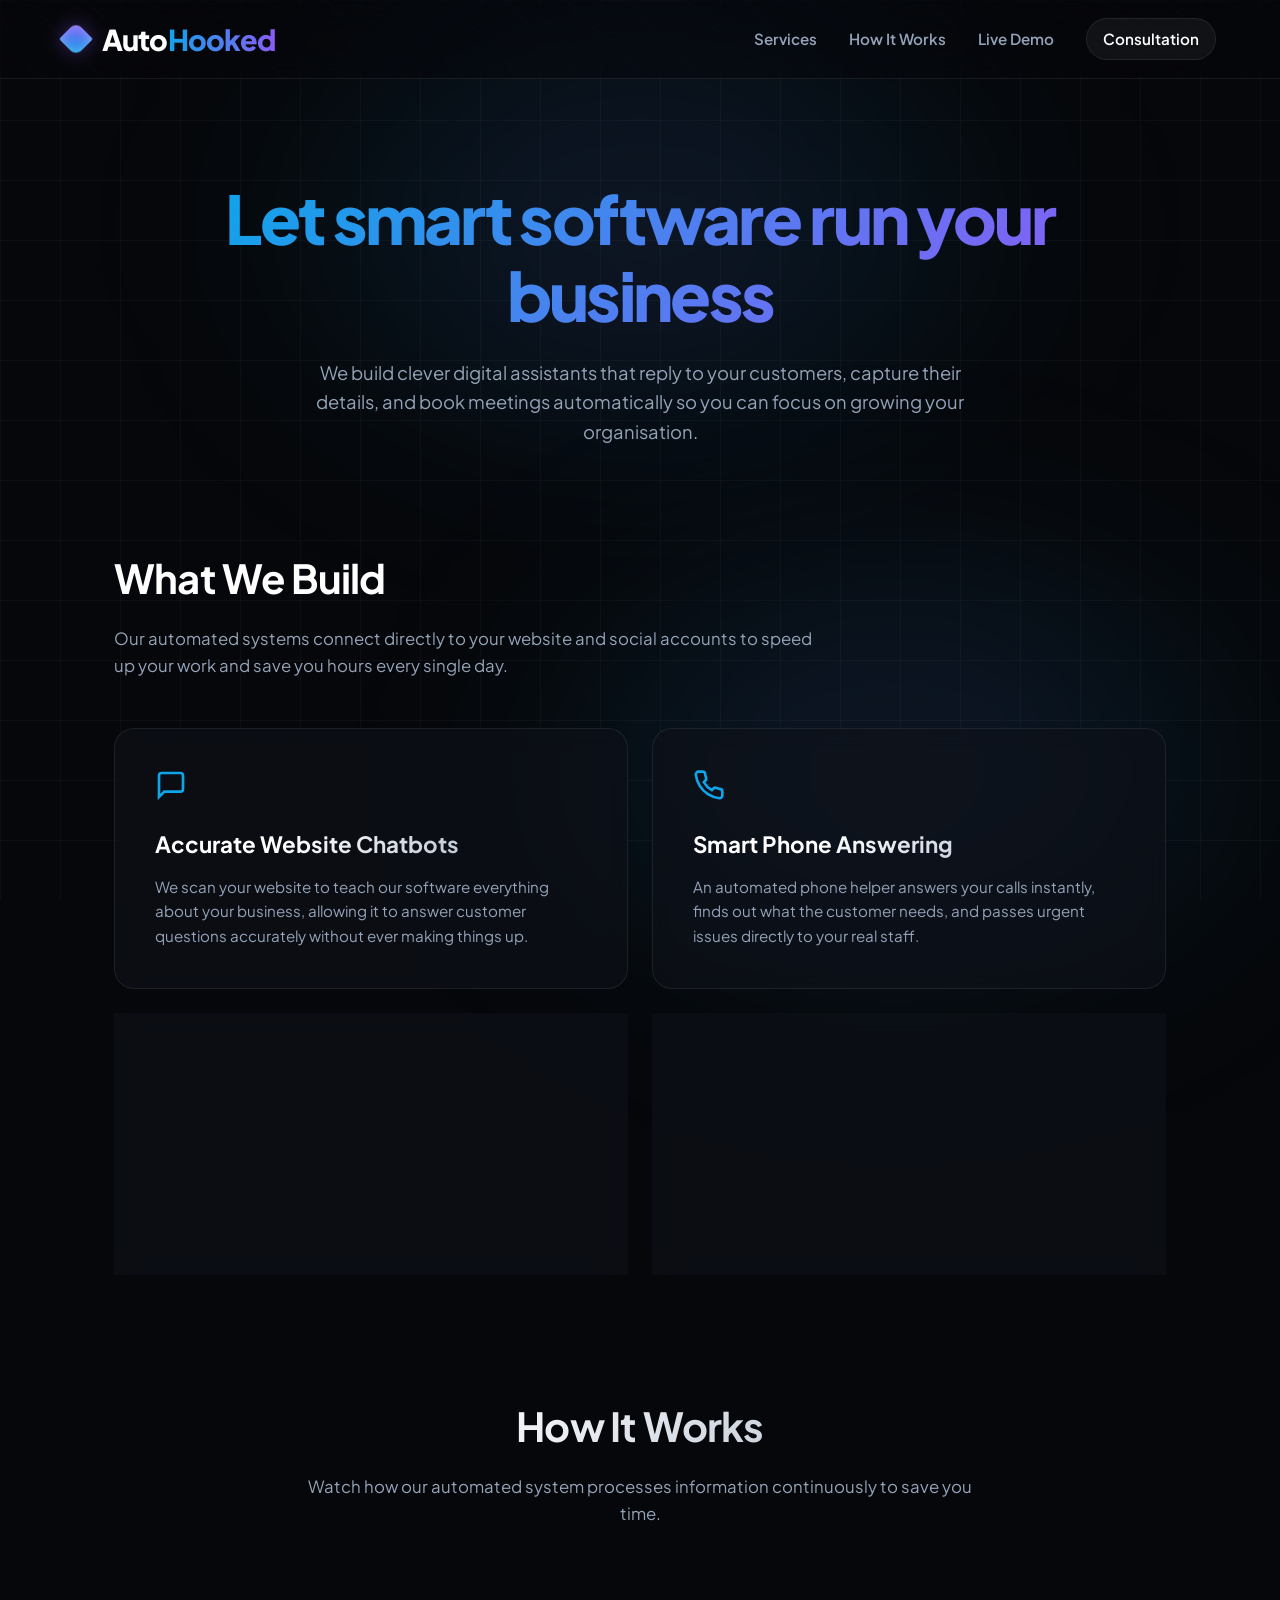
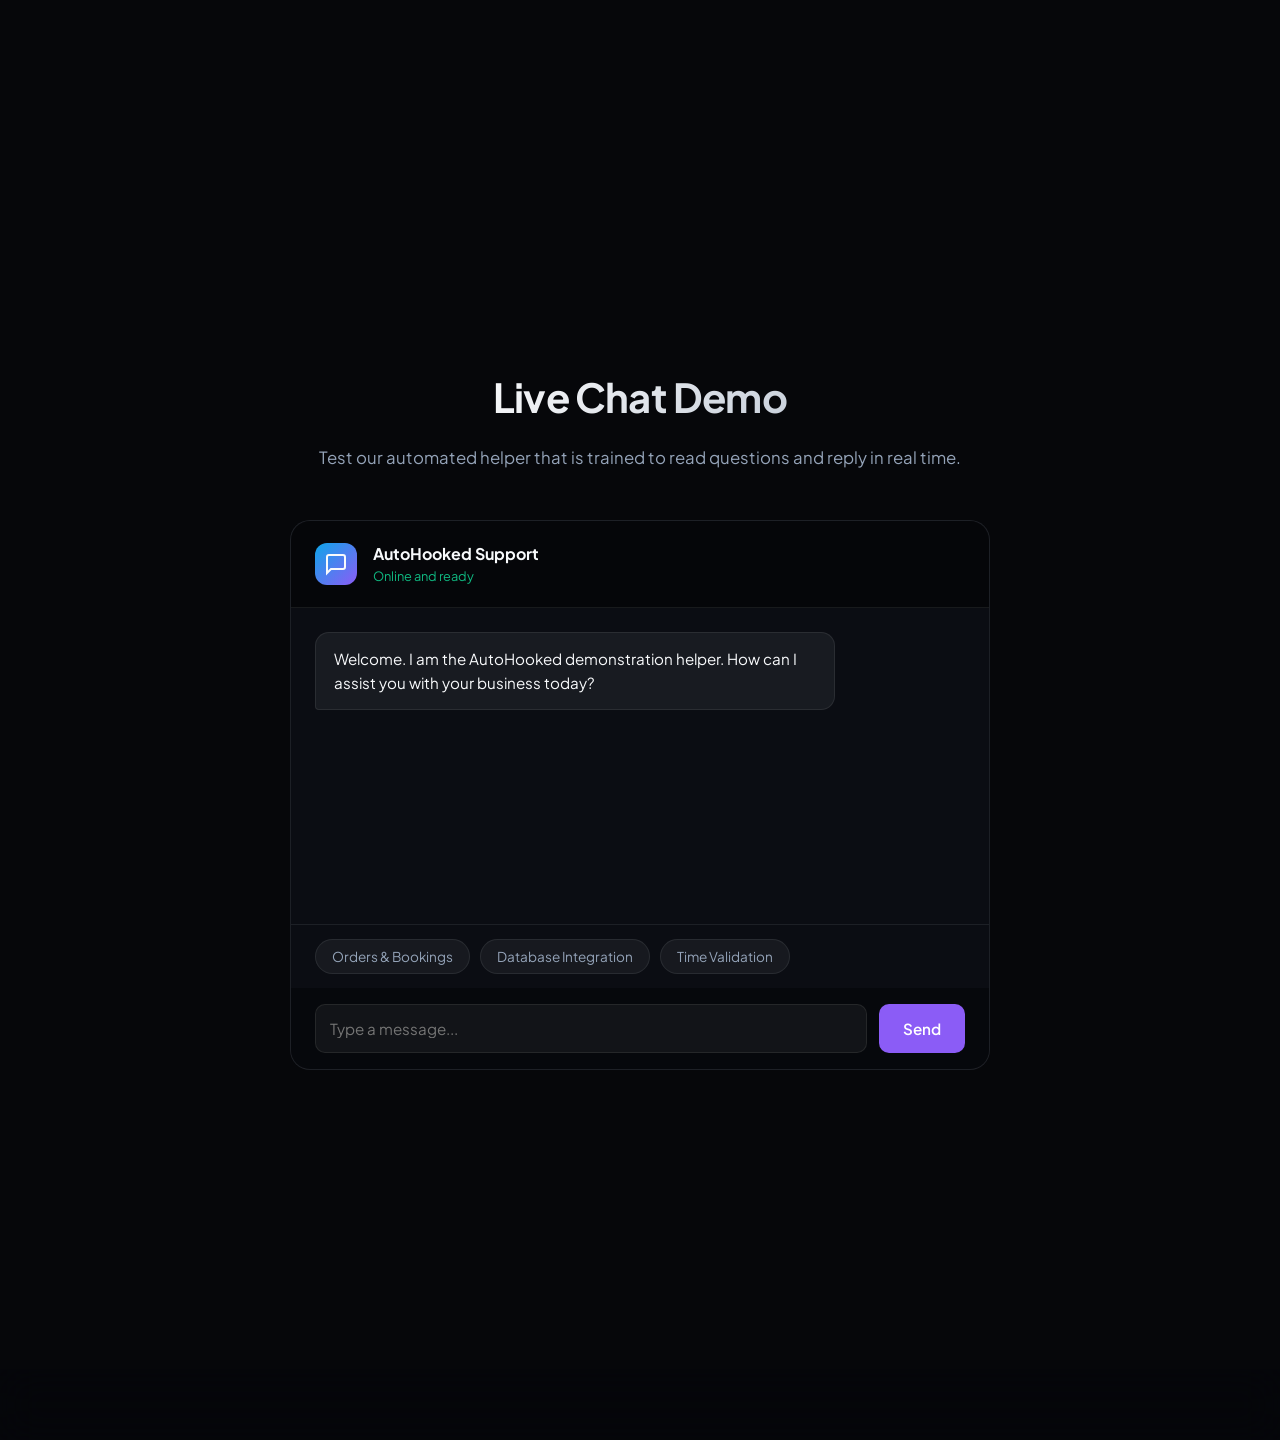
<file: index.html>
<!DOCTYPE html>
<html lang="en-AU">
<head>
  <meta charset="UTF-8">
  <meta name="viewport" content="width=device-width, initial-scale=1.0">
  <title>AutoHooked | Smart Software Helpers</title>
  <link href="https://fonts.googleapis.com/css2?family=Plus+Jakarta+Sans:wght@300;400;500;600;700;800&display=swap" rel="stylesheet">
  <link rel="stylesheet" href="styles.css">
  <link rel="icon" type="image/png" href="favicon.png">
  <style>
    .mobile-menu-btn {
      display: none;
      background: none;
      border: none;
      cursor: pointer;
      color: inherit;
      padding: 8px;
    }
    
    @media (max-width: 768px) {
      .nav-wrap {
        display: flex;
        flex-wrap: wrap;
        justify-content: space-between;
        align-items: center;
        position: relative;
        width: 100%;
      }
      .mobile-menu-btn {
        display: block;
      }
      .nav-items {
        display: none;
        width: 100%;
        flex-direction: column;
        gap: 1rem;
        padding: 1rem 0;
        text-align: center;
      }
      .nav-items.active {
        display: flex;
      }
    }
  </style>
</head>
<body>
  <div class="grid-bg">
    <div class="gradient-glow top-glow"></div>
    <div class="gradient-glow bottom-glow"></div>
  </div>

  <nav class="top-nav">
    <div class="nav-wrap">
      <a href="#home" class="brand-logo">
        <span>Auto<span class="rainbow-text">Hooked</span></span>
      </a>
      
      <button class="mobile-menu-btn" onclick="toggleMenu()" aria-label="Toggle navigation">
        <svg viewBox="0 0 24 24" width="28" height="28" fill="none" stroke="currentColor" stroke-width="2" stroke-linecap="round" stroke-linejoin="round">
          <line x1="3" y1="12" x2="21" y2="12"></line>
          <line x1="3" y1="6" x2="21" y2="6"></line>
          <line x1="3" y1="18" x2="21" y2="18"></line>
        </svg>
      </button>

      <div class="nav-items" id="navItems">
        <a href="#services" class="nav-link">Services</a>
        <a href="#architecture" class="nav-link">How It Works</a>
        <a href="#demo" class="nav-link">Live Demo</a>
        <a href="book.html" class="nav-link nav-highlight">Consultation</a>
      </div>
    </div>
  </nav>

  <main id="home">
    <header class="hero-section">
      <h1 class="mega-title gradient-text-dynamic">Let smart software run your business</h1>
      <p class="hero-text float-element">We build clever digital assistants that reply to your customers, capture their details, and book meetings automatically so you can focus on growing your organisation.</p>
    </header>

    <section id="services" class="content-section">
      <h2 class="section-heading gradient-text bounce-element">What We Build</h2>
      <p class="section-subtext slide-in-element">Our automated systems connect directly to your website and social accounts to speed up your work and save you hours every single day.</p>
      
      <div class="services-grid">
        <div class="service-card float-1">
          <div class="card-icon smooth-hover">
            <svg width="32" height="32" viewBox="0 0 24 24" fill="none" stroke="currentColor" stroke-width="2"><path d="M21 15a2 2 0 0 1-2 2H7l-4 4V5a2 2 0 0 1 2-2h14a2 2 0 0 1 2 2z"></path></svg>
          </div>
          <h3 class="gradient-text">Accurate Website Chatbots</h3>
          <p>We scan your website to teach our software everything about your business, allowing it to answer customer questions accurately without ever making things up.</p>
        </div>
        <div class="service-card float-2">
          <div class="card-icon smooth-hover">
            <svg width="32" height="32" viewBox="0 0 24 24" fill="none" stroke="currentColor" stroke-width="2"><path d="M22 16.92v3a2 2 0 0 1-2.18 2 19.79 19.79 0 0 1-8.63-3.07 19.5 19.5 0 0 1-6-6 19.79 19.79 0 0 1-3.07-8.67A2 2 0 0 1 4.11 2h3a2 2 0 0 1 2 1.72 12.84 12.84 0 0 0 .7 2.81 2 2 0 0 1-.45 2.11L8.09 9.91a16 16 0 0 0 6 6l1.27-1.27a2 2 0 0 1 2.11-.45 12.84 12.84 0 0 0 2.81.7A2 2 0 0 1 22 16.92z"></path></svg>
          </div>
          <h3 class="gradient-text">Smart Phone Answering</h3>
          <p>An automated phone helper answers your calls instantly, finds out what the customer needs, and passes urgent issues directly to your real staff.</p>
        </div>
        <div class="service-card float-3">
          <div class="card-icon smooth-hover">
            <svg width="32" height="32" viewBox="0 0 24 24" fill="none" stroke="currentColor" stroke-width="2"><rect x="2" y="2" width="20" height="20" rx="5" ry="5"></rect><path d="M16 11.37A4 4 0 1 1 12.63 8 4 4 0 0 1 16 11.37z"></path><line x1="17.5" y1="6.5" x2="17.51" y2="6.5"></line></svg>
          </div>
          <h3 class="gradient-text">Social Media Helpers</h3>
          <p>We automate your direct messages across all platforms to guide buyers through your catalogue and collect contact details into your database safely.</p>
        </div>
        <div class="service-card float-4">
          <div class="card-icon smooth-hover">
            <svg width="32" height="32" viewBox="0 0 24 24" fill="none" stroke="currentColor" stroke-width="2"><rect x="3" y="4" width="18" height="18" rx="2" ry="2"></rect><line x1="16" y1="2" x2="16" y2="6"></line><line x1="8" y1="2" x2="8" y2="6"></line><line x1="3" y1="10" x2="21" y2="10"></line></svg>
          </div>
          <h3 class="gradient-text">Automatic Calendar Booking</h3>
          <p>All of our software tools can read your live availability and lock in client appointments automatically without causing any double bookings.</p>
        </div>
      </div>
    </section>

    <section id="architecture" class="content-section">
      <h2 class="section-heading gradient-text center-text bounce-element">How It Works</h2>
      <p class="section-subtext center-text slide-in-element">Watch how our automated system processes information continuously to save you time.</p>
      
      <div class="marquee-container">
        <div class="marquee-track">
          <div class="flashcard wobble-hover">
            <h3 class="gradient-text">1. Reading Your Data</h3>
            <p>Our system scans every page of your site and documents to learn all the facts about your business perfectly.</p>
          </div>
          <div class="flashcard wobble-hover">
            <h3 class="gradient-text">2. Finding Answers</h3>
            <p>Information is stored securely so the software can instantly look up the correct answers to any customer question.</p>
          </div>
          <div class="flashcard wobble-hover">
            <h3 class="gradient-text">3. Smart Memory</h3>
            <p>When customers ask questions, the software remembers what was said earlier to keep the conversation completely natural.</p>
          </div>
          <div class="flashcard wobble-hover">
            <h3 class="gradient-text">4. Taking Action</h3>
            <p>The system finally sends the correct response back to your website, phone line, or social media accounts instantly.</p>
          </div>
          <div class="flashcard wobble-hover">
            <h3 class="gradient-text">1. Reading Your Data</h3>
            <p>Our system scans every page of your site and documents to learn all the facts about your business perfectly.</p>
          </div>
          <div class="flashcard wobble-hover">
            <h3 class="gradient-text">2. Finding Answers</h3>
            <p>Information is stored securely so the software can instantly look up the correct answers to any customer question.</p>
          </div>
          <div class="flashcard wobble-hover">
            <h3 class="gradient-text">3. Smart Memory</h3>
            <p>When customers ask questions, the software remembers what was said earlier to keep the conversation completely natural.</p>
          </div>
          <div class="flashcard wobble-hover">
            <h3 class="gradient-text">4. Taking Action</h3>
            <p>The system finally sends the correct response back to your website, phone line, or social media accounts instantly.</p>
          </div>
        </div>
      </div>
    </section>

    <section id="demo" class="content-section demo-section">
      <h2 class="section-heading gradient-text center-text bounce-element">Live Chat Demo</h2>
      <p class="section-subtext center-text slide-in-element">Test our automated helper that is trained to read questions and reply in real time.</p>
      
      <div class="chat-interface glowing-box">
        <div class="chat-header">
          <div class="agent-info">
            <div class="agent-avatar pulse-avatar">
              <svg width="24" height="24" viewBox="0 0 24 24" fill="none" stroke="currentColor" stroke-width="2"><path d="M21 15a2 2 0 0 1-2 2H7l-4 4V5a2 2 0 0 1 2-2h14a2 2 0 0 1 2 2z"></path></svg>
            </div>
            <div>
              <div class="agent-name">AutoHooked Support</div>
              <div class="agent-status blink-status">Online and ready</div>
            </div>
          </div>
        </div>
        <div class="chat-body" id="chatBody">
          <div class="message ai-message pop-in">Welcome. I am the AutoHooked demonstration helper. How can I assist you with your business today?</div>
        </div>
        <div class="chat-suggestions">
          <button class="shake-hover" onclick="sendTest('How does the phone assistant handle orders and bookings?')">Orders &amp; Bookings</button>
          <button class="shake-hover" onclick="sendTest('How does it send caller data to our database?')">Database Integration</button>
          <button class="shake-hover" onclick="sendTest('How does time validation work for phone scheduling?')">Time Validation</button>
        </div>
        <form class="chat-input-area" onsubmit="handleChat(event)">
          <input type="text" id="chatInput" placeholder="Type a message..." autocomplete="off" required>
          <button type="submit" class="send-btn pulse-button">Send</button>
        </form>
      </div>
    </section>
  </main>

  <footer class="main-footer">
    <div class="footer-wrap">
      <p>&copy; Copyright 2026 AutoHooked, Inc. All rights reserved. Various trademarks held by their respective owners.</p>
    </div>
  </footer>

  <script>
    function toggleMenu() {
      document.getElementById('navItems').classList.toggle('active');
    }

    document.querySelectorAll('.nav-link').forEach(link => {
      link.addEventListener('click', () => {
        document.getElementById('navItems').classList.remove('active');
      });
    });

    const WORKER_URL = "https://autohooked-chat.radin-hadad2k8.workers.dev/";

    const systemPrompt = `You are the AutoHooked AI demo assistant. AutoHooked builds enterprise-grade AI automation, conversational systems, and high-performance smart software helpers for businesses.

When asked about our AI Phone Answering Assistant, highlight its core automated capabilities:
1. Automated Orders & Bookings: Takes customer orders, handles appointment or table scheduling, collects customer details one piece at a time, and verifies special instructions smoothly over the phone.
2. Direct Database & System Integration: Directly sends structured caller data, order line items, timestamps, and customer records straight into your integrated database, CRM, or backend workflows in real time.
3. Live Business Logic & Time Validation: Automatically checks your live availability and operating hours, calculates accurate pickup or preparation windows, and enforces necessary advance-notice rules before locking in any request.
4. Intelligent Call Handling: Answers calls instantly 24/7, answers customer questions accurately from your knowledge base, and routes complex or urgent issues to your real team.

AutoHooked also provides:
- Accurate Website Chatbots: Grounded in your business data to answer visitor inquiries without hallucinations.
- Social Media Helpers: Automated messaging across platforms to guide buyers and capture leads.
- Calendar Booking Automation: Real-time appointment scheduling that eliminates double-bookings.

Keep answers friendly, confident, and concise (under 3 sentences). Never provide raw links or URLs; if the user wants to get started or learn more, direct them to click the Consultation button in the top right.`;

    let chatHistory = [];

    function sendTest(text) {
      document.getElementById('chatInput').value = text;
      handleChat(new Event('submit'));
    }

    async function handleChat(e) {
      e.preventDefault();
      const input = document.getElementById('chatInput');
      const text = input.value.trim();
      if (!text) return;

      const chatBody = document.getElementById('chatBody');
      
      const userMsg = document.createElement('div');
      userMsg.className = 'message user-message pop-in';
      userMsg.textContent = text;
      chatBody.appendChild(userMsg);
      
      input.value = '';
      chatBody.scrollTop = chatBody.scrollHeight;

      chatHistory.push({ role: 'user', parts: [{ text: text }] });

      const typing = document.createElement('div');
      typing.className = 'message ai-message pop-in';
      typing.textContent = 'Reading your message...';
      chatBody.appendChild(typing);
      chatBody.scrollTop = chatBody.scrollHeight;

      try {
        const response = await fetch(WORKER_URL, {
          method: 'POST',
          headers: { 'Content-Type': 'application/json' },
          body: JSON.stringify({
            systemInstruction: {
              parts: [{ text: systemPrompt }]
            },
            contents: chatHistory
          })
        });

        if (!response.ok) throw new Error('API request failed');

        const data = await response.json();
        const reply = data.candidates?.[0]?.content?.parts?.[0]?.text || 'I am having trouble answering right now. Please try again.';

        chatHistory.push({ role: 'model', parts: [{ text: reply }] });
        typing.textContent = reply;
      } catch (err) {
        typing.textContent = 'Our live assistant is temporarily unavailable. Please try again shortly or use the Consultation button in the top right.';
      }

      chatBody.scrollTop = chatBody.scrollHeight;
    }
  </script>
</body>
</html>
</file>
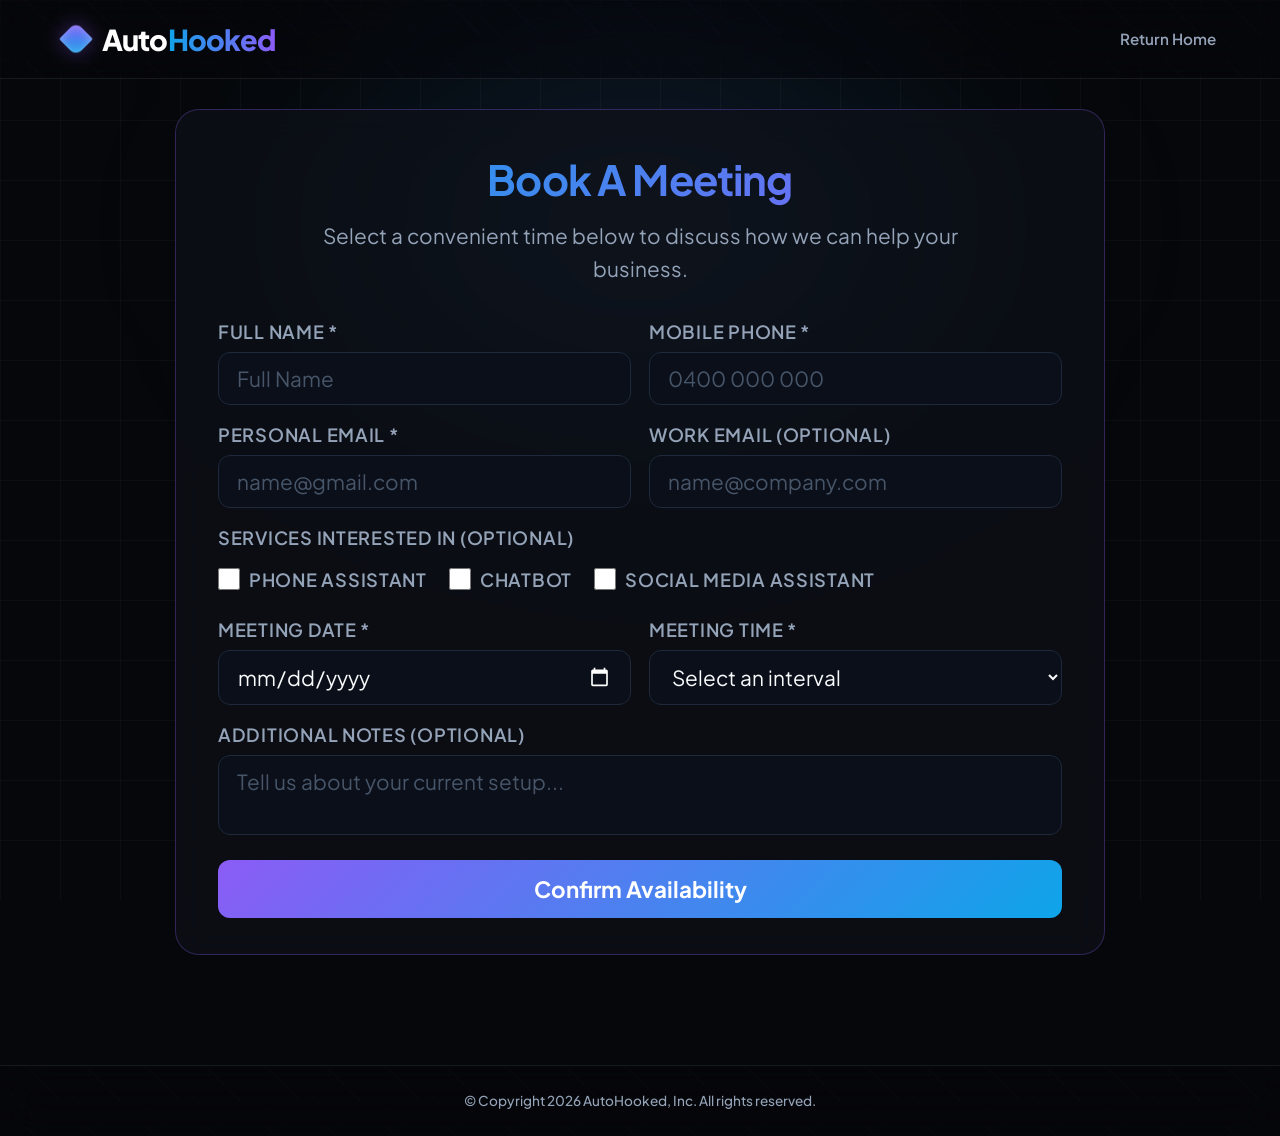
<file: book.html>
<!DOCTYPE html>
<html lang="en-AU">
<head>
  <meta charset="UTF-8">
  <meta name="viewport" content="width=device-width, initial-scale=1.0">
  <title>Book Consultation | AutoHooked</title>
  <link href="https://fonts.googleapis.com/css2?family=Plus+Jakarta+Sans:wght@300;400;500;600;700;800&display=swap" rel="stylesheet">
  <link rel="stylesheet" href="styles.css">
  <link rel="icon" type="image/png" href="favicon.png">
  <style>
    .booking-wrapper {
      padding: 30px 24px;
      min-height: calc(100vh - 120px);
      display: flex;
      align-items: center;
      justify-content: center;
    }
    .booking-panel {
      max-width: 930px;
      width: 100%;
      padding: 36px 42px;
    }
    .section-heading {
      font-size: 2.6rem;
      margin-bottom: 6px;
    }
    .hero-text {
      font-size: 1.3rem;
      margin-bottom: 24px;
      color: #94a3b8;
    }
    .clean-form {
      display: flex;
      flex-direction: column;
      gap: 15px;
    }
    .form-row {
      display: grid;
      grid-template-columns: 1fr 1fr;
      gap: 18px;
    }
    .form-group {
      display: flex;
      flex-direction: column;
      gap: 6px;
      margin: 0;
    }
    .form-group label {
      font-size: 1.14rem;
      font-weight: 600;
      letter-spacing: 0.04em;
      text-transform: uppercase;
      color: #94a3b8;
    }
    .form-group input,
    .form-group select,
    .form-group textarea {
      background-color: #0b0f19 !important;
      color: #f8fafc !important;
      border: 1px solid #1e293b !important;
      border-radius: 12px;
      padding: 12px 18px;
      font-size: 1.3rem;
      font-family: inherit;
      box-sizing: border-box;
      outline: none;
      transition: border-color 0.2s ease, box-shadow 0.2s ease;
    }
    .form-group input[type="date"] {
      color-scheme: dark;
      cursor: pointer;
    }
    .form-group input::placeholder,
    .form-group textarea::placeholder {
      color: #475569;
    }
    .form-group input:focus,
    .form-group select:focus,
    .form-group textarea:focus {
      border-color: #38bdf8 !important;
      box-shadow: 0 0 0 3px rgba(56, 189, 248, 0.15);
    }
    .input-error {
      border-color: #ef4444 !important;
      box-shadow: 0 0 0 3px rgba(239, 68, 68, 0.15) !important;
    }
    .checkbox-inline-group {
      display: flex;
      flex-wrap: wrap;
      gap: 22px;
      padding: 6px 0;
    }
    .checkbox-item {
      display: inline-flex;
      align-items: center;
      gap: 9px;
      font-size: 1.23rem;
      color: #cbd5e1;
      cursor: pointer;
      text-transform: none;
    }
    .checkbox-item input {
      accent-color: #0284c7;
      width: 22px;
      height: 22px;
      margin: 0;
      cursor: pointer;
    }
    .submit-btn {
      margin-top: 10px;
      padding: 15px 24px;
      font-size: 1.4rem;
      border-radius: 12px;
      cursor: pointer;
    }
    .submit-btn:disabled {
      opacity: 0.6;
      cursor: not-allowed;
    }
    .status-msg {
      display: none;
      text-align: center;
      font-size: 1.15rem;
      padding: 12px;
      border-radius: 10px;
      margin-top: 10px;
      line-height: 1.5;
    }
    .status-success {
      background: rgba(34, 197, 94, 0.15);
      border: 1px solid #22c55e;
      color: #4ade80;
    }
    .status-error {
      background: rgba(239, 68, 68, 0.15);
      border: 1px solid #ef4444;
      color: #f87171;
    }
    @media (max-width: 768px) {
      .form-row {
        grid-template-columns: 1fr;
      }
      .booking-panel {
        padding: 24px 18px;
      }
      .nav-items {
        display: flex !important;
      }
    }
  </style>
</head>
<body class="centered-layout">
  <div class="grid-bg">
    <div class="gradient-glow top-glow"></div>
  </div>

  <nav class="top-nav">
    <div class="nav-wrap">
      <a href="index.html" class="brand-logo">
        <span>Auto<span class="rainbow-text">Hooked</span></span>
      </a>
      <div class="nav-items">
        <a href="index.html" class="nav-link">Return Home</a>
      </div>
    </div>
  </nav>

  <main class="booking-wrapper">
    <div class="booking-panel glowing-box zoom-in">
      <h1 class="section-heading gradient-text-dynamic text-center bounce-element">Book A Meeting</h1>
      <p class="hero-text text-center slide-in-element">Select a convenient time below to discuss how we can help your business.</p>
      
      <form id="bookingForm" class="clean-form" novalidate>
        <div class="form-row">
          <div class="form-group slide-in-right-1">
            <label>Full Name *</label>
            <input type="text" id="fullName" name="fullName" required placeholder="Full Name" class="input-focus-anim">
          </div>
          <div class="form-group slide-in-right-1">
            <label>Mobile Phone *</label>
            <input type="tel" id="phone" name="phone" required placeholder="0400 000 000" class="input-focus-anim">
          </div>
        </div>

        <div class="form-row">
          <div class="form-group slide-in-right-2">
            <label>Personal Email *</label>
            <input type="email" id="email" name="email" required placeholder="name@gmail.com" class="input-focus-anim">
          </div>
          <div class="form-group slide-in-right-2">
            <label>Work Email (optional)</label>
            <input type="email" id="workEmail" name="workEmail" placeholder="name@company.com" class="input-focus-anim">
          </div>
        </div>

        <div class="form-group slide-in-right-2">
          <label>Services Interested In (optional)</label>
          <div class="checkbox-inline-group">
            <label class="checkbox-item">
              <input type="checkbox" name="services" value="Phone Assistant">
              Phone Assistant
            </label>
            <label class="checkbox-item">
              <input type="checkbox" name="services" value="ChatBot">
              ChatBot
            </label>
            <label class="checkbox-item">
              <input type="checkbox" name="services" value="Social Media Assistant">
              Social Media Assistant
            </label>
          </div>
        </div>

        <div class="form-row">
          <div class="form-group slide-in-right-3">
            <label>Meeting Date *</label>
            <input type="date" id="meetingDate" name="meetingDate" required class="input-focus-anim" onclick="this.showPicker && this.showPicker()">
          </div>
          <div class="form-group slide-in-right-3">
            <label>Meeting Time *</label>
            <select id="meetingTime" name="meetingTime" required class="time-dropdown input-focus-anim">
              <option value="" disabled selected>Select an interval</option>
              <option value="10:00 AM">10:00 AM</option>
              <option value="10:30 AM">10:30 AM</option>
              <option value="11:00 AM">11:00 AM</option>
              <option value="11:30 AM">11:30 AM</option>
              <option value="12:00 PM">12:00 PM</option>
              <option value="12:30 PM">12:30 PM</option>
              <option value="1:00 PM">1:00 PM</option>
              <option value="1:30 PM">1:30 PM</option>
              <option value="2:00 PM">2:00 PM</option>
              <option value="2:30 PM">2:30 PM</option>
              <option value="3:00 PM">3:00 PM</option>
              <option value="3:30 PM">3:30 PM</option>
              <option value="4:00 PM">4:00 PM</option>
              <option value="4:30 PM">4:30 PM</option>
              <option value="5:00 PM">5:00 PM</option>
              <option value="5:30 PM">5:30 PM</option>
              <option value="6:00 PM">6:00 PM</option>
            </select>
          </div>
        </div>

        <div class="form-group slide-in-right-4">
          <label>Additional Notes (optional)</label>
          <textarea name="notes" rows="2" placeholder="Tell us about your current setup..." class="input-focus-anim" style="resize: none;"></textarea>
        </div>

        <button type="submit" id="submitBtn" class="submit-btn full-width pulse-button">Confirm Availability</button>
        <div id="statusMessage" class="status-msg"></div>
      </form>
    </div>
  </main>

  <footer class="main-footer">
    <div class="footer-wrap">
      <p>&copy; Copyright 2026 AutoHooked, Inc. All rights reserved.</p>
    </div>
  </footer>

  <script>
    const CLOUDFLARE_WORKER_URL = 'https://verification.radin-hadad2k8.workers.dev';
    const BOOKING_WORKER_URL = 'https://autohooked-consult.radin-hadad2k8.workers.dev';
    const dateInput = document.getElementById('meetingDate');
    const form = document.getElementById('bookingForm');
    const submitBtn = document.getElementById('submitBtn');
    const statusMsg = document.getElementById('statusMessage');

    const tomorrow = new Date();
    tomorrow.setDate(tomorrow.getDate() + 1);
    const yyyy = tomorrow.getFullYear();
    const mm = String(tomorrow.getMonth() + 1).padStart(2, '0');
    const dd = String(tomorrow.getDate()).padStart(2, '0');
    dateInput.min = `${yyyy}-${mm}-${dd}`;

    const inputsToValidate = ['phone', 'email', 'workEmail'];
    inputsToValidate.forEach(id => {
      document.getElementById(id).addEventListener('input', function() {
        this.classList.remove('input-error');
      });
    });

    function isValidPhone(phone) {
      const phoneRegex = /^[\+]?[(]?[0-9]{3}[)]?[-\s\.]?[0-9]{3}[-\s\.]?[0-9]{4,6}$/;
      return phoneRegex.test(phone.replace(/[\s-]/g, ''));
    }

    function isValidEmail(email) {
      const emailRegex = /^[^\s@]+@[^\s@]+\.[^\s@]+$/;
      return emailRegex.test(email);
    }

    form.addEventListener('submit', async (e) => {
      e.preventDefault();
      
      const phoneInput = document.getElementById('phone');
      const emailInput = document.getElementById('email');
      const workEmailInput = document.getElementById('workEmail');
      let hasError = false;
      let errorMsg = '';

      if (!isValidPhone(phoneInput.value)) {
        phoneInput.classList.add('input-error');
        errorMsg = 'Please enter a valid phone number.';
        hasError = true;
      }

      if (!isValidEmail(emailInput.value)) {
        emailInput.classList.add('input-error');
        errorMsg = errorMsg || 'Please enter a valid personal email address.';
        hasError = true;
      }

      if (workEmailInput.value.trim() !== '' && !isValidEmail(workEmailInput.value)) {
        workEmailInput.classList.add('input-error');
        errorMsg = errorMsg || 'Please enter a valid work email address.';
        hasError = true;
      }

      if (!form.fullName.value || !form.meetingDate.value || !form.meetingTime.value) {
        errorMsg = errorMsg || 'Please fill in all required fields.';
        hasError = true;
      }

      if (hasError) {
        statusMsg.className = 'status-msg status-error';
        statusMsg.textContent = errorMsg;
        statusMsg.style.display = 'block';
        return;
      }

      submitBtn.disabled = true;
      submitBtn.textContent = 'Securing booking...';
      statusMsg.style.display = 'none';

      try {
        /*
        // TEMPORARILY COMMENTED OUT PHONE VERIFICATION
        const sendRes = await fetch(`${CLOUDFLARE_WORKER_URL}/send`, {
          method: 'POST',
          headers: { 'Content-Type': 'application/json' },
          body: JSON.stringify({ phone: phoneInput.value })
        });

        if (sendRes.status === 403) {
          throw new Error('blocked');
        }

        if (!sendRes.ok) {
          throw new Error('invalid_phone');
        }

        let verified = false;
        for (let attempt = 1; attempt <= 3; attempt++) {
          const promptMsg = attempt === 1 
            ? `Please enter the 6 digit verification code sent to ${phoneInput.value}:` 
            : `Incorrect code. Attempt ${attempt} of 3. Please enter the 6 digit code:`;

          const enteredCode = window.prompt(promptMsg);
          if (!enteredCode) {
            throw new Error('cancelled');
          }

          submitBtn.textContent = 'Verifying code...';

          const verifyRes = await fetch(`${CLOUDFLARE_WORKER_URL}/verify`, {
            method: 'POST',
            headers: { 'Content-Type': 'application/json' },
            body: JSON.stringify({ phone: phoneInput.value, code: enteredCode })
          });

          if (verifyRes.ok) {
            verified = true;
            break;
          }

          if (verifyRes.status === 403) {
            throw new Error('blocked');
          }
        }

        if (!verified) {
          throw new Error('blocked');
        }
        */

        const selectedServices = Array.from(
          document.querySelectorAll('input[name="services"]:checked')
        ).map(el => el.value).join(', ');

        const payload = {
          fullName: form.fullName.value,
          email: form.email.value,
          workEmail: form.workEmail.value || '',
          phone: form.phone.value,
          services: selectedServices || 'None selected',
          meetingDate: form.meetingDate.value,
          meetingTime: form.meetingTime.value,
          notes: form.notes.value || 'None provided'
        };

        const response = await fetch(BOOKING_WORKER_URL, {
          method: 'POST',
          headers: { 'Content-Type': 'application/json' },
          body: JSON.stringify(payload)
        });

        const resData = await response.json().catch(() => ({}));

        if (response.status === 409) {
          statusMsg.className = 'status-msg status-error';
          statusMsg.textContent = resData.message || 'It looks like you already have a consultation booked with this email or phone number.';
          statusMsg.style.display = 'block';
        } else if (response.ok) {
          statusMsg.className = 'status-msg status-success';
          statusMsg.textContent = 'Booking confirmed! Check your email for full details.';
          statusMsg.style.display = 'block';
          form.reset();
        } else {
          throw new Error('Booking failed');
        }
      } catch (err) {
        statusMsg.className = 'status-msg status-error';
        if (err.message === 'blocked') {
          statusMsg.textContent = 'This phone number has been blocked due to multiple failed verification attempts. Please contact support at +61424892008.';
        } else if (err.message === 'invalid_phone') {
          statusMsg.textContent = 'This phone number is not valid or cannot receive messages. Please try again.';
        } else if (err.message === 'cancelled') {
          statusMsg.textContent = 'Verification was cancelled. Please submit the form again to receive a new code.';
        } else {
          statusMsg.textContent = 'Something went wrong while securing your slot. Please try again or reach out directly at +61424892008.';
        }
        statusMsg.style.display = 'block';
      } finally {
        submitBtn.disabled = false;
        submitBtn.textContent = 'Confirm Availability';
      }
    });
  </script>
</body>
</html>
</file>
<file: styles.css>
:root {
  --bg-color: #06070a;
  --text-main: #f8fafc;
  --text-dim: #94a3b8;
  --accent-primary: #8b5cf6;
  --accent-secondary: #0ea5e9;
  --accent-tertiary: #ec4899;
  --glass-border: rgba(255, 255, 255, 0.08);
  --glass-bg: rgba(15, 17, 26, 0.65);
}

* {
  margin: 0;
  padding: 0;
  box-sizing: border-box;
  font-family: 'Plus Jakarta Sans', sans-serif;
}

html {
  scroll-behavior: smooth;
}

body {
  background-color: var(--bg-color);
  color: var(--text-main);
  line-height: 1.6;
  overflow-x: hidden;
}

.grid-bg {
  position: fixed;
  inset: 0;
  background-size: 60px 60px;
  background-image: 
    linear-gradient(to right, rgba(255, 255, 255, 0.03) 1px, transparent 1px),
    linear-gradient(to bottom, rgba(255, 255, 255, 0.03) 1px, transparent 1px);
  z-index: -2;
  animation: moveDiagonalGrid 3s linear infinite;
}

@keyframes moveDiagonalGrid {
  0% { background-position: 0px 0px; }
  100% { background-position: 60px 60px; }
}

.gradient-glow {
  position: absolute;
  width: 80vw;
  height: 70vh;
  background: radial-gradient(ellipse at center, rgba(139, 92, 246, 0.15), rgba(14, 165, 233, 0.1), transparent 60%);
  filter: blur(100px);
  z-index: -1;
  pointer-events: none;
  animation: pulseGlowBg 8s infinite alternate;
}

@keyframes pulseGlowBg {
  0% { opacity: 0.6; transform: scale(1); }
  100% { opacity: 1; transform: scale(1.1); }
}

.top-glow { top: -10%; left: 50%; transform: translateX(-50%); }
.bottom-glow { bottom: -20%; right: -10%; }

.top-nav {
  position: sticky;
  top: 0;
  border-bottom: 1px solid var(--glass-border);
  background-color: rgba(6, 7, 10, 0.4);
  background-image: repeating-linear-gradient(45deg, rgba(139, 92, 246, 0.02) 0, rgba(139, 92, 246, 0.02) 1px, transparent 1px, transparent 30px);
  background-size: 60px 60px;
  backdrop-filter: blur(20px);
  z-index: 100;
  animation: moveDiagonalGrid 6.66s linear infinite;
}

.nav-wrap {
  max-width: 1200px;
  margin: 0 auto;
  padding: 16px 24px;
  display: flex;
  justify-content: space-between;
  align-items: center;
}

.brand-logo {
  font-size: 1.8rem;
  font-weight: 800;
  text-decoration: none;
  color: #ffffff;
  display: flex;
  align-items: center;
  gap: 14px;
  letter-spacing: -0.04em;
  position: relative;
  transition: all 0.4s cubic-bezier(0.175, 0.885, 0.32, 1.275);
}

.brand-logo::before {
  content: '';
  display: block;
  width: 24px;
  height: 24px;
  background: linear-gradient(135deg, var(--accent-primary), var(--accent-secondary), var(--accent-tertiary));
  background-size: 200% 200%;
  border-radius: 8px 2px 8px 2px;
  box-shadow: 0 0 20px rgba(139, 92, 246, 0.4), inset 0 0 10px rgba(255, 255, 255, 0.3);
  transform: rotate(45deg);
  animation: rainbowFlow 4s linear infinite;
  transition: transform 0.6s cubic-bezier(0.175, 0.885, 0.32, 1.275), border-radius 0.6s ease;
}

.brand-logo:hover {
  transform: scale(1.05);
  text-shadow: 0 0 20px rgba(255, 255, 255, 0.2);
}

.brand-logo:hover::before {
  transform: rotate(135deg) scale(1.1);
  border-radius: 50%;
  box-shadow: 0 0 30px rgba(14, 165, 233, 0.6), inset 0 0 15px rgba(255, 255, 255, 0.5);
}

.rainbow-text {
  background: linear-gradient(to right, var(--accent-secondary), var(--accent-primary), var(--accent-tertiary), var(--accent-secondary));
  -webkit-background-clip: text;
  -webkit-text-fill-color: transparent;
  background-clip: text;
  color: transparent;
  background-size: 300% 300%;
  animation: rainbowFlow 5s linear infinite;
  padding-left: 2px;
}

@keyframes rainbowFlow {
  0% { background-position: 0% 50%; }
  100% { background-position: 200% 50%; }
}

.nav-items {
  display: flex;
  gap: 32px;
  align-items: center;
}

.nav-link {
  color: var(--text-dim);
  text-decoration: none;
  font-size: 0.95rem;
  font-weight: 600;
  transition: color 0.3s ease, transform 0.3s ease;
  display: inline-block;
}

.nav-link:hover {
  color: #fff;
  transform: translateY(-4px) scale(1.1);
}

.nav-highlight {
  color: #fff;
  background: rgba(255, 255, 255, 0.05);
  padding: 8px 16px;
  border-radius: 999px;
  border: 1px solid var(--glass-border);
  transition: all 0.4s cubic-bezier(0.175, 0.885, 0.32, 1.275);
}

.nav-highlight:hover {
  background: rgba(139, 92, 246, 0.15);
  border-color: rgba(139, 92, 246, 0.5);
  transform: translateY(-4px) scale(1.1);
  box-shadow: 0 10px 25px rgba(139, 92, 246, 0.4);
}

main h1, main h2, main h3, main p, main label, main button, main .agent-name, main .agent-status, main .message {
  animation: globalTextBreathe 7s ease-in-out infinite;
}

@keyframes globalTextBreathe {
  0%, 100% { transform: scale(1); filter: drop-shadow(0 0 4px rgba(139, 92, 246, 0.1)); }
  50% { transform: scale(1.025); filter: drop-shadow(0 0 15px rgba(14, 165, 233, 0.5)); }
}

main {
  max-width: 1100px;
  margin: 0 auto;
  padding: 100px 24px;
}

.hero-section {
  text-align: center;
  max-width: 850px;
  margin: 0 auto 100px;
}

.mega-title {
  font-size: 4.2rem;
  font-weight: 800;
  line-height: 1.15;
  letter-spacing: -0.04em;
  margin-bottom: 24px;
}

.gradient-text {
  background: linear-gradient(135deg, #ffffff 30%, var(--text-dim));
  -webkit-background-clip: text;
  -webkit-text-fill-color: transparent;
}

.gradient-text-dynamic {
  background: linear-gradient(135deg, var(--accent-secondary), var(--accent-primary), var(--accent-tertiary), var(--accent-secondary));
  background-size: 300% 300%;
  -webkit-background-clip: text;
  -webkit-text-fill-color: transparent;
  animation: dynamicGradient 5s ease infinite, globalTextBreathe 5s ease-in-out infinite;
}

@keyframes dynamicGradient {
  0% { background-position: 0% 50%; }
  50% { background-position: 100% 50%; }
  100% { background-position: 0% 50%; }
}

.hero-text {
  font-size: 1.15rem;
  color: var(--text-dim);
  max-width: 700px;
  margin: 0 auto 40px;
}

.float-element {
  animation: floatMotion 7s ease-in-out infinite, globalTextBreathe 7s ease-in-out infinite;
}

@keyframes floatMotion {
  0%, 100% { transform: translateY(0) scale(1); }
  50% { transform: translateY(-10px) scale(1.02); }
}

.content-section {
  margin-bottom: 120px;
}

.section-heading {
  font-size: 2.5rem;
  margin-bottom: 16px;
  letter-spacing: -0.02em;
}

.bounce-element {
  animation: bounceSlow 3s infinite, globalTextBreathe 4s ease-in-out infinite;
}

@keyframes bounceSlow {
  0%, 100% { transform: translateY(0) scale(1); }
  50% { transform: translateY(-8px) scale(1.02); }
}

.section-subtext {
  font-size: 1.05rem;
  color: var(--text-dim);
  margin-bottom: 48px;
  max-width: 700px;
}

.slide-in-element {
  animation: slideIn 1s ease-out forwards, globalTextBreathe 4s ease-in-out infinite;
}

@keyframes slideIn {
  from { opacity: 0; transform: translateX(-30px); }
  to { opacity: 1; transform: translateX(0); }
}

.center-text {
  text-align: center;
  margin-left: auto;
  margin-right: auto;
}

.services-grid {
  display: grid;
  grid-template-columns: repeat(auto-fit, minmax(400px, 1fr));
  gap: 24px;
}

.service-card {
  background: var(--glass-bg);
  border: 1px solid var(--glass-border);
  border-radius: 20px;
  padding: 40px;
  backdrop-filter: blur(12px);
  transition: transform 0.4s cubic-bezier(0.175, 0.885, 0.32, 1.275), box-shadow 0.4s ease, border-color 0.4s ease;
}

.float-1 { animation: floatMotion 4s ease-in-out infinite 0s; }
.float-2 { animation: floatMotion 4s ease-in-out infinite 1s; }
.float-3 { animation: floatMotion 4s ease-in-out infinite 2s; }
.float-4 { animation: floatMotion 4s ease-in-out infinite 3s; }

.service-card:hover {
  transform: translateY(-15px) scale(1.05) !important;
  border-color: rgba(139, 92, 246, 0.6);
  box-shadow: 0 25px 50px rgba(139, 92, 246, 0.25);
  z-index: 5;
}

.card-icon {
  margin-bottom: 20px;
  color: var(--accent-secondary);
  transition: transform 0.8s cubic-bezier(0.22, 1, 0.36, 1), color 0.8s ease;
}

.service-card:hover .card-icon {
  transform: scale(1.1) translateY(-6px);
  color: var(--accent-primary);
}

.service-card h3 {
  font-size: 1.4rem;
  margin-bottom: 12px;
}

.service-card p {
  color: var(--text-dim);
  font-size: 0.95rem;
}

.marquee-container {
  overflow: hidden;
  white-space: nowrap;
  position: relative;
  width: 100%;
  padding: 30px 0;
  mask-image: linear-gradient(to right, transparent, black 10%, black 90%, transparent);
  -webkit-mask-image: linear-gradient(to right, transparent, black 10%, black 90%, transparent);
}

.marquee-track {
  display: inline-flex;
  gap: 24px;
  animation: scrollMarquee 16s linear infinite;
}

.flashcard {
  display: inline-block;
  white-space: normal;
  width: 350px;
  background: var(--glass-bg);
  border: 1px solid rgba(139, 92, 246, 0.2);
  border-radius: 16px;
  padding: 32px;
  backdrop-filter: blur(12px);
  vertical-align: top;
  transition: transform 0.5s cubic-bezier(0.175, 0.885, 0.32, 1.275), box-shadow 0.4s ease, border-color 0.4s ease;
}

.wobble-hover:hover {
  transform: translateY(-10px) scale(1.08) rotate(-2deg);
  border-color: rgba(14, 165, 233, 0.6);
  box-shadow: 0 20px 40px rgba(14, 165, 233, 0.25);
  z-index: 10;
}

.flashcard h3 {
  font-size: 1.3rem;
  margin-bottom: 12px;
}

.flashcard p {
  color: var(--text-dim);
  font-size: 0.95rem;
}

@keyframes scrollMarquee {
  0% { transform: translateX(0); }
  100% { transform: translateX(calc(-50% - 12px)); }
}

.marquee-container:hover .marquee-track {
  animation-play-state: paused;
}

.chat-interface {
  max-width: 700px;
  margin: 0 auto;
  background: var(--glass-bg);
  border: 1px solid var(--glass-border);
  border-radius: 20px;
  overflow: hidden;
  display: flex;
  flex-direction: column;
  height: 550px;
  transition: box-shadow 0.5s ease, border-color 0.5s ease, transform 0.5s ease;
}

.glowing-box {
  animation: boxGlow 4s infinite alternate;
}

@keyframes boxGlow {
  0% { box-shadow: 0 10px 30px rgba(139, 92, 246, 0.1); }
  100% { box-shadow: 0 20px 60px rgba(236, 72, 153, 0.2); }
}

.chat-interface:hover {
  border-color: rgba(236, 72, 153, 0.5);
  transform: translateY(-8px) scale(1.02);
}

.chat-header {
  padding: 20px 24px;
  background: rgba(0, 0, 0, 0.5);
  border-bottom: 1px solid var(--glass-border);
}

.agent-info {
  display: flex;
  align-items: center;
  gap: 16px;
}

.agent-avatar {
  width: 42px; height: 42px;
  border-radius: 12px;
  background: linear-gradient(135deg, var(--accent-secondary), var(--accent-primary));
  display: flex;
  align-items: center;
  justify-content: center;
  font-weight: 800;
  font-size: 0.9rem;
}

.pulse-avatar {
  animation: heartbeat 2s infinite;
}

@keyframes heartbeat {
  0%, 100% { transform: scale(1); }
  50% { transform: scale(1.1); }
}

.agent-name { font-weight: 700; font-size: 1rem; }
.agent-status { font-size: 0.8rem; color: #10b981; }

.blink-status {
  animation: blink 2s infinite, globalTextBreathe 4s ease-in-out infinite;
}

@keyframes blink {
  0%, 100% { opacity: 1; transform: scale(1); }
  50% { opacity: 0.5; transform: scale(1.02); }
}

.chat-body {
  flex: 1;
  padding: 24px;
  overflow-y: auto;
  display: flex;
  flex-direction: column;
  gap: 16px;
}

.message {
  max-width: 80%;
  padding: 14px 18px;
  border-radius: 14px;
  font-size: 0.95rem;
}

.pop-in {
  animation: popIn 0.4s cubic-bezier(0.175, 0.885, 0.32, 1.275) forwards, globalTextBreathe 4s ease-in-out infinite;
}

@keyframes popIn {
  0% { transform: scale(0.5); opacity: 0; }
  100% { transform: scale(1); opacity: 1; }
}

.ai-message {
  background: rgba(255, 255, 255, 0.06);
  align-self: flex-start;
  border-bottom-left-radius: 4px;
  border: 1px solid var(--glass-border);
}

.user-message {
  background: linear-gradient(135deg, var(--accent-primary), var(--accent-tertiary));
  align-self: flex-end;
  border-bottom-right-radius: 4px;
}

.chat-suggestions {
  padding: 14px 24px;
  display: flex;
  gap: 10px;
  overflow-x: auto;
  border-top: 1px solid var(--glass-border);
  scrollbar-width: none;
}

.chat-suggestions::-webkit-scrollbar { display: none; }

.chat-suggestions button {
  background: rgba(255, 255, 255, 0.05);
  border: 1px solid var(--glass-border);
  color: var(--text-dim);
  padding: 8px 16px;
  border-radius: 999px;
  font-size: 0.85rem;
  cursor: pointer;
  white-space: nowrap;
  transition: all 0.3s cubic-bezier(0.175, 0.885, 0.32, 1.275);
}

.shake-hover:hover {
  background: rgba(139, 92, 246, 0.2);
  color: #fff;
  border-color: rgba(139, 92, 246, 0.5);
  animation: shakeBtn 0.4s, globalTextBreathe 4s ease-in-out infinite;
}

@keyframes shakeBtn {
  0%, 100% { transform: translateX(0); }
  25% { transform: translateX(-4px) rotate(-2deg); }
  75% { transform: translateX(4px) rotate(2deg); }
}

.chat-input-area {
  display: flex;
  padding: 16px 24px;
  background: rgba(0, 0, 0, 0.4);
  gap: 12px;
}

.chat-input-area input {
  flex: 1;
  background: rgba(255, 255, 255, 0.05);
  border: 1px solid var(--glass-border);
  border-radius: 10px;
  padding: 14px;
  color: #fff;
  font-size: 0.95rem;
  outline: none;
  transition: all 0.4s ease;
}

.chat-input-area input:focus {
  border-color: var(--accent-primary);
  box-shadow: 0 0 15px rgba(139, 92, 246, 0.3);
  transform: scale(1.02);
}

.send-btn {
  background: var(--accent-primary);
  color: #fff;
  border: none;
  padding: 0 24px;
  border-radius: 10px;
  cursor: pointer;
  font-weight: 600;
  font-size: 0.95rem;
  transition: all 0.4s cubic-bezier(0.175, 0.885, 0.32, 1.275);
}

.pulse-button {
  animation: pulseBtnAnim 2s infinite, globalTextBreathe 4s ease-in-out infinite;
}

@keyframes pulseBtnAnim {
  0%, 100% { box-shadow: 0 0 0 0 rgba(139, 92, 246, 0.5); }
  50% { box-shadow: 0 0 0 10px rgba(139, 92, 246, 0); }
}

.send-btn:hover {
  background: var(--accent-secondary);
  transform: scale(1.1);
}

.centered-layout {
  display: flex;
  flex-direction: column;
  min-height: 100vh;
}

.booking-wrapper {
  flex: 1;
  display: flex;
  align-items: center;
  justify-content: center;
  padding: 60px 24px;
  width: 100%;
}

.zoom-in {
  animation: zoomInAnim 0.8s cubic-bezier(0.175, 0.885, 0.32, 1.275) forwards;
}

@keyframes zoomInAnim {
  0% { transform: scale(0.8); opacity: 0; }
  100% { transform: scale(1); opacity: 1; }
}

.booking-panel {
  width: 100%;
  max-width: 550px;
  background: var(--glass-bg);
  border: 1px solid rgba(139, 92, 246, 0.3);
  border-radius: 24px;
  padding: 48px;
  backdrop-filter: blur(16px);
  transition: transform 0.5s cubic-bezier(0.175, 0.885, 0.32, 1.275), box-shadow 0.5s ease;
}

.booking-panel:hover {
  transform: translateY(-8px) scale(1.02);
  box-shadow: 0 30px 60px rgba(139, 92, 246, 0.25);
}

.text-center { text-align: center; }

.clean-form {
  display: flex;
  flex-direction: column;
  gap: 24px;
  margin-top: 32px;
}

.slide-in-right-1 { animation: slideInRight 0.6s ease forwards 0.1s; opacity: 0; }
.slide-in-right-2 { animation: slideInRight 0.6s ease forwards 0.2s; opacity: 0; }
.slide-in-right-3 { animation: slideInRight 0.6s ease forwards 0.3s; opacity: 0; }
.slide-in-right-4 { animation: slideInRight 0.6s ease forwards 0.4s; opacity: 0; }

@keyframes slideInRight {
  0% { transform: translateX(30px); opacity: 0; }
  100% { transform: translateX(0); opacity: 1; }
}

.form-group {
  display: flex;
  flex-direction: column;
  gap: 8px;
}

.form-group label {
  font-size: 0.85rem;
  font-weight: 600;
  color: var(--text-dim);
  text-transform: uppercase;
  letter-spacing: 0.05em;
  transition: color 0.3s ease, transform 0.3s ease;
}

.form-group:focus-within label {
  color: var(--accent-secondary);
  transform: translateX(5px);
}

.form-group input,
.form-group select {
  width: 100%;
  background: rgba(0, 0, 0, 0.5);
  border: 1px solid var(--glass-border);
  border-radius: 12px;
  padding: 16px;
  color: #fff;
  font-size: 0.95rem;
  outline: none;
  transition: all 0.4s cubic-bezier(0.175, 0.885, 0.32, 1.275);
}

.input-focus-anim:focus {
  border-color: var(--accent-secondary);
  box-shadow: 0 0 15px rgba(14, 165, 233, 0.25);
  transform: scale(1.03);
}

.time-dropdown option {
  background: #0f111a;
  color: #fff;
}

.submit-btn {
  background: linear-gradient(135deg, var(--accent-primary), var(--accent-secondary));
  color: #fff;
  border: none;
  padding: 18px;
  border-radius: 12px;
  font-size: 1rem;
  font-weight: 700;
  cursor: pointer;
  transition: all 0.5s cubic-bezier(0.175, 0.885, 0.32, 1.275);
}

.submit-btn:hover {
  transform: translateY(-5px) scale(1.05);
  box-shadow: 0 20px 40px rgba(14, 165, 233, 0.4);
}

.full-width { width: 100%; margin-top: 16px; }

.main-footer {
  border-top: 1px solid var(--glass-border);
  background-color: rgba(6, 7, 10, 0.4);
  background-image: repeating-linear-gradient(45deg, rgba(139, 92, 246, 0.02) 0, rgba(139, 92, 246, 0.02) 1px, transparent 1px, transparent 30px);
  background-size: 60px 60px;
  backdrop-filter: blur(20px);
  animation: moveDiagonalGrid 6.66s linear infinite;
  padding: 24px;
  text-align: center;
  margin-top: 80px;
}

.footer-wrap {
  max-width: 1200px;
  margin: 0 auto;
}

.main-footer p {
  color: var(--text-dim);
  font-size: 0.85rem;
  font-weight: 500;
  margin: 0;
}

@media (max-width: 768px) {
  .mega-title { font-size: 3rem; }
  .services-grid { grid-template-columns: 1fr; }
  .nav-items { display: none; }
}
</file>
